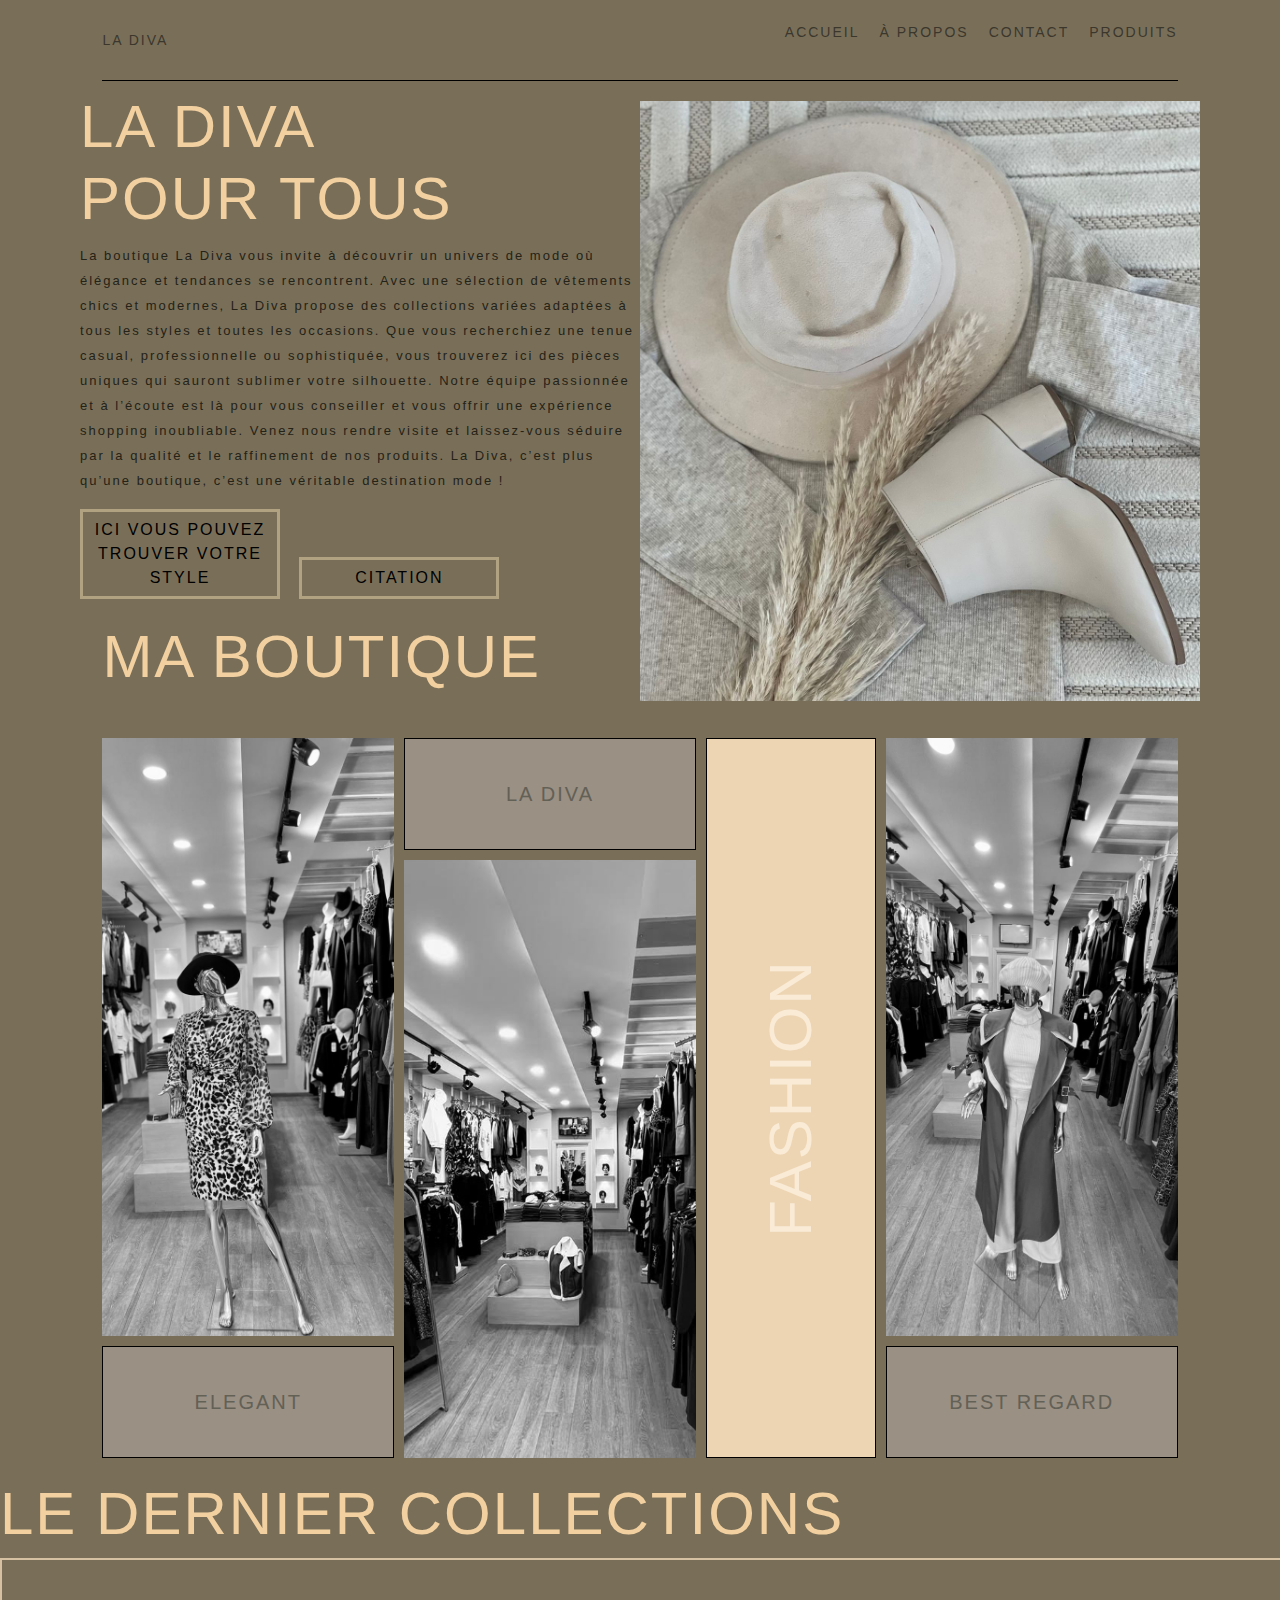
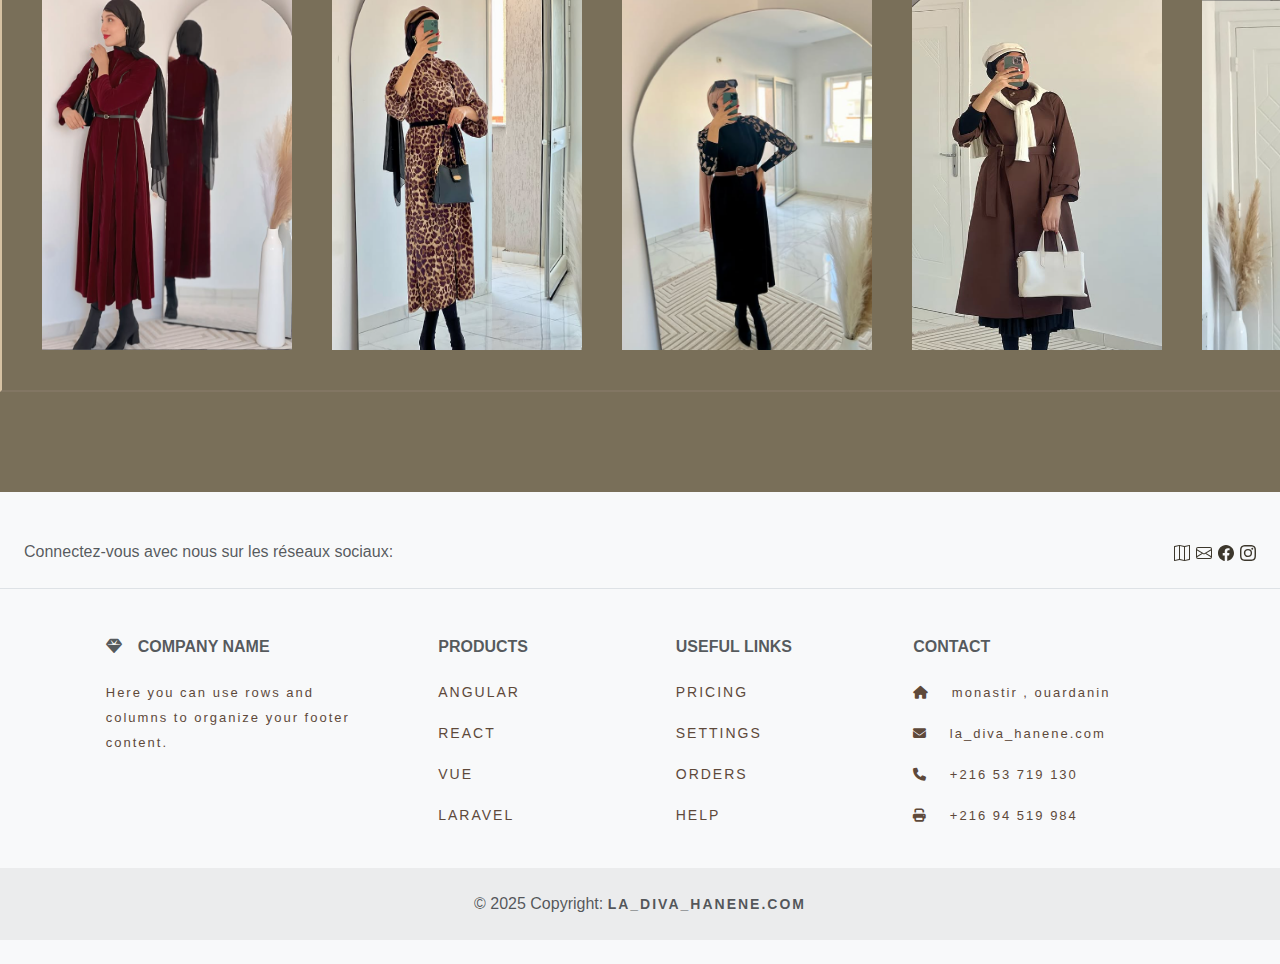
<file: index.html>
<!DOCTYPE html>
<html lang="en">
<head>
    <meta charset="UTF-8">
    <meta name="viewport" content="width=device-width, initial-scale=1.0">
    <title>site web diva </title>
    <link rel="stylesheet" href="./asset/css/style.css">
    <link rel="stylesheet" href="
    https://cdnjs.cloudflare.com/ajax/libs/font-awesome/6.5.2/css/all.min.css">
        <link href="https://cdn.jsdelivr.net/npm/bootstrap@5.1.0/dist/css/bootstrap.min.css" rel="stylesheet">

    
</head>
<body style="background-color: #796F59;">
    <!--header-->
    <header>
      
        <a href="" class="header_logo">la diva</a>
        <ul class="header_menu">
            <li class="HAYA"><a href="index.html">Accueil</a></li>
            <li><a href="à propos .html">à propos</a></li>
            <li><a href="contact.html">Contact</a></li>
            <li><a href="more models.html">produits</a></li>
            
        </ul>
        

            
      
    </header>
    <!--header-->
    <!--home-->
    <section class="home">
        <div class="home_left">
            <h1 class="title">la diva <br>
              pour tous</h1>
            <p>La boutique La Diva vous invite à découvrir un univers de mode où élégance et tendances se rencontrent.
                 Avec une sélection de vêtements chics et modernes, La Diva propose des collections variées adaptées à tous les styles et toutes les occasions.
                  Que vous recherchiez une tenue casual, professionnelle ou sophistiquée, vous trouverez ici des pièces uniques qui sauront sublimer votre silhouette.
                   Notre équipe passionnée et à l’écoute est là pour vous conseiller et vous offrir une expérience shopping inoubliable.
                    Venez nous rendre visite et laissez-vous séduire par la qualité et le raffinement de nos produits. 
                    La Diva, c’est plus qu’une boutique, c’est une véritable destination mode !</p>
        
        <div class="home_button">
            <button>Ici vous pouvez trouver votre style</button>
            <button>
              citation 
                <span class="home_about-us"><h1 class="title">notre citation </h1>
                  <img src="./asset/images/AH.jpg" >
                  <p>"La mode est un moyen d'expression de ta personnalité et de ton style unique. 
                    Ce n'est pas seulement des vêtements,
                     c'est un art qui reflète ton goût et ton audace à te démarquer"</p>
                </span>
           </button>
        </div>
    </div>
    <div class="home_right">
        <img src="./asset/images/NA.jpg">
    </div>

    </section>

    <!--home-->
    <!--best sales-->
    <section class="best-sales">
        <h1 class="title">ma boutique </h1>
        <div class="best-sales_product">
            <div class="div1"><img src="./asset/images/yas.jpg">
             </div>
            <div class="div2"><img src="./asset/images/ahh.png" > 
            </div>
            <div class="div3">
                <span>fashion</span>
            </div>
            <div class="div4"> <span>la diva </span>

            </div>
            <div class="div5"><span>elegant</span>
                 </div>
            <div class="div6"> 
                <img src="./asset/images/mohs.jpg" >

            </div>
            <div class="div7"> 
                <span>best regard</span>

            </div>
        </div>
    </section>
    <!--best sales-->
    <!--img section -->
    <section class="img-section">
        <h1 class="title">
            le dernier collections
        </h1>
    </section>
        <table border="2" class="album">
            <tr> <td><img src=" ./asset/images/bourdeau .png"></td> <td><img src="./asset/images/hmd.png"></td> <td><img src="./asset/images/tigre.png"></td> <td><img src="./asset/images/han.png "></td><TD><img src="./asset/images/naw.png"></td></tr>
        </table>
    
     <!--img section -->
     <!-- Footer -->
     <footer class="text-center text-lg-start bg-body-tertiary text-muted">
      <!-- Section: Social media -->
      <section class="d-flex justify-content-center justify-content-lg-between p-4 border-bottom">
        <div class="me-5 d">
          <span>Connectez-vous avec nous sur les réseaux sociaux:</span>
        </div>
        <div class="Social">
          <a href="https://www.google.com/maps/place/La+diva+hanen/@42.4441141,-6.0780622,5z/data=!4m10!1m2!2m1!1sla+diva!3m6!1s0x13020bea35adc0eb:0x1396e33881dacbea!8m2!3d35.7090827!4d10.6708574!15sCgdsYSBkaXZhWgkiB2xhIGRpdmGSAQ5jbG90aGluZ19zdG9yZZoBJENoZERTVWhOTUc5blMwVkpRMEZuU1VOU2JFbGhhV3RuUlJBQuABAPoBBAgAEBU!16s%2Fg%2F11tgd66_w0?entry=ttu&g_ep=EgoyMDI1MDExMC4wIKXMDSoASAFQAw%3D%3D" class="mapp">
              <svg xmlns="http://www.w3.org/2000/svg" width="16" height="16" fill="currentColor" class="bi bi-map" viewBox="0 0 16 16">
                  <path fill-rule="evenodd" d="M15.817.113A.5.5 0 0 1 16 .5v14a.5.5 0 0 1-.402.49l-5 1a.5.5 0 0 1-.196 0L5.5 15.01l-4.902.98A.5.5 0 0 1 0 15.5v-14a.5.5 0 0 1 .402-.49l5-1a.5.5 0 0 1 .196 0L10.5.99l4.902-.98a.5.5 0 0 1 .415.103M10 1.91l-4-.8v12.98l4 .8zm1 12.98 4-.8V1.11l-4 .8zm-6-.8V1.11l-4 .8v12.98z"/>
                </svg>
          </a>
          <a href="hanenhmad@gmail.com" class="email">
              <svg xmlns="http://www.w3.org/2000/svg" width="16" height="16" fill="currentColor" class="bi bi-envelope" viewBox="0 0 16 16">
                  <path d="M0 4a2 2 0 0 1 2-2h12a2 2 0 0 1 2 2v8a2 2 0 0 1-2 2H2a2 2 0 0 1-2-2zm2-1a1 1 0 0 0-1 1v.217l7 4.2 7-4.2V4a1 1 0 0 0-1-1zm13 2.383-4.708 2.825L15 11.105zm-.034 6.876-5.64-3.471L8 9.583l-1.326-.795-5.64 3.47A1 1 0 0 0 2 13h12a1 1 0 0 0 .966-.741M1 11.105l4.708-2.897L1 5.383z"/>
                </svg>
            
          </a>
          <a href="https://www.facebook.com/profile.php?id=100064230366267&locale=fr_FR" class="facb">
              <svg xmlns="http://www.w3.org/2000/svg" width="16" height="16" fill="currentColor" class="bi bi-facebook" viewBox="0 0 16 16">
                  <path d="M16 8.049c0-4.446-3.582-8.05-8-8.05C3.58 0-.002 3.603-.002 8.05c0 4.017 2.926 7.347 6.75 7.951v-5.625h-2.03V8.05H6.75V6.275c0-2.017 1.195-3.131 3.022-3.131.876 0 1.791.157 1.791.157v1.98h-1.009c-.993 0-1.303.621-1.303 1.258v1.51h2.218l-.354 2.326H9.25V16c3.824-.604 6.75-3.934 6.75-7.951"/>
                </svg>
             
          </a>
          <a href="https://www.instagram.com/la_diva_hanene/" class="instg">
              <svg xmlns="http://www.w3.org/2000/svg" width="16" height="16" fill="currentColor" class="bi bi-instagram" viewBox="0 0 16 16">
                  <path d="M8 0C5.829 0 5.556.01 4.703.048 3.85.088 3.269.222 2.76.42a3.9 3.9 0 0 0-1.417.923A3.9 3.9 0 0 0 .42 2.76C.222 3.268.087 3.85.048 4.7.01 5.555 0 5.827 0 8.001c0 2.172.01 2.444.048 3.297.04.852.174 1.433.372 1.942.205.526.478.972.923 1.417.444.445.89.719 1.416.923.51.198 1.09.333 1.942.372C5.555 15.99 5.827 16 8 16s2.444-.01 3.298-.048c.851-.04 1.434-.174 1.943-.372a3.9 3.9 0 0 0 1.416-.923c.445-.445.718-.891.923-1.417.197-.509.332-1.09.372-1.942C15.99 10.445 16 10.173 16 8s-.01-2.445-.048-3.299c-.04-.851-.175-1.433-.372-1.941a3.9 3.9 0 0 0-.923-1.417A3.9 3.9 0 0 0 13.24.42c-.51-.198-1.092-.333-1.943-.372C10.443.01 10.172 0 7.998 0zm-.717 1.442h.718c2.136 0 2.389.007 3.232.046.78.035 1.204.166 1.486.275.373.145.64.319.92.599s.453.546.598.92c.11.281.24.705.275 1.485.039.843.047 1.096.047 3.231s-.008 2.389-.047 3.232c-.035.78-.166 1.203-.275 1.485a2.5 2.5 0 0 1-.599.919c-.28.28-.546.453-.92.598-.28.11-.704.24-1.485.276-.843.038-1.096.047-3.232.047s-2.39-.009-3.233-.047c-.78-.036-1.203-.166-1.485-.276a2.5 2.5 0 0 1-.92-.598 2.5 2.5 0 0 1-.6-.92c-.109-.281-.24-.705-.275-1.485-.038-.843-.046-1.096-.046-3.233s.008-2.388.046-3.231c.036-.78.166-1.204.276-1.486.145-.373.319-.64.599-.92s.546-.453.92-.598c.282-.11.705-.24 1.485-.276.738-.034 1.024-.044 2.515-.045zm4.988 1.328a.96.96 0 1 0 0 1.92.96.96 0 0 0 0-1.92m-4.27 1.122a4.109 4.109 0 1 0 0 8.217 4.109 4.109 0 0 0 0-8.217m0 1.441a2.667 2.667 0 1 1 0 5.334 2.667 2.667 0 0 1 0-5.334"/>
                </svg>
          </a>
         
        </div>
      </section>
      <section>
        <div class="container text-center text-md-start mt-5">
          <div class="row mt-3">
            <div class="col-md-3 col-lg-4 col-xl-3 mx-auto mb-4">
              <h6 class="text-uppercase fw-bold mb-4">
                <i class="fas fa-gem me-3"></i>Company name
              </h6>
              <p>Here you can use rows and columns to organize your footer content.</p>
            </div>
            <div class="col-md-2 col-lg-2 col-xl-2 mx-auto mb-4">
              <h6 class="text-uppercase fw-bold mb-4">Products</h6>
              <p><a href="#!" class="text-reset">Angular</a></p>
              <p><a href="#!" class="text-reset">React</a></p>
              <p><a href="#!" class="text-reset">Vue</a></p>
              <p><a href="#!" class="text-reset">Laravel</a></p>
            </div>
            <div class="col-md-3 col-lg-2 col-xl-2 mx-auto mb-4">
              <h6 class="text-uppercase fw-bold mb-4">Useful links</h6>
              <p><a href="#!" class="text-reset">Pricing</a></p>
              <p><a href="#!" class="text-reset">Settings</a></p>
              <p><a href="#!" class="text-reset">Orders</a></p>
              <p><a href="#!" class="text-reset">Help</a></p>
            </div>
            <div class="col-md-4 col-lg-3 col-xl-3 mx-auto mb-md-0 mb-4">
              <h6 class="text-uppercase fw-bold mb-4">Contact</h6>
              <p><i class="fas fa-home me-3"></i> monastir , ouardanin</p>
              <p><i class="fas fa-envelope me-3"></i> la_diva_hanene.com</p>
              <p><i class="fas fa-phone me-3"></i> +216 53 719 130</p>
              <p><i class="fas fa-print me-3"></i> +216 94 519 984</p>
            </div>
          </div>
        </div>
      </section>
      <div class="text-center p-4" style="background-color: rgba(0, 0, 0, 0.05);">
        © 2025 Copyright: <a class="text-reset fw-bold" href="https://la_diva_hanene.com/">la_diva_hanene.com</a>
      </div>
    </footer>
<script src="https://cdn.jsdelivr.net/npm/bootstrap@5.1.0/dist/js/bootstrap.bundle.min.js"></script>

    
    
</body>
</html>
</file>
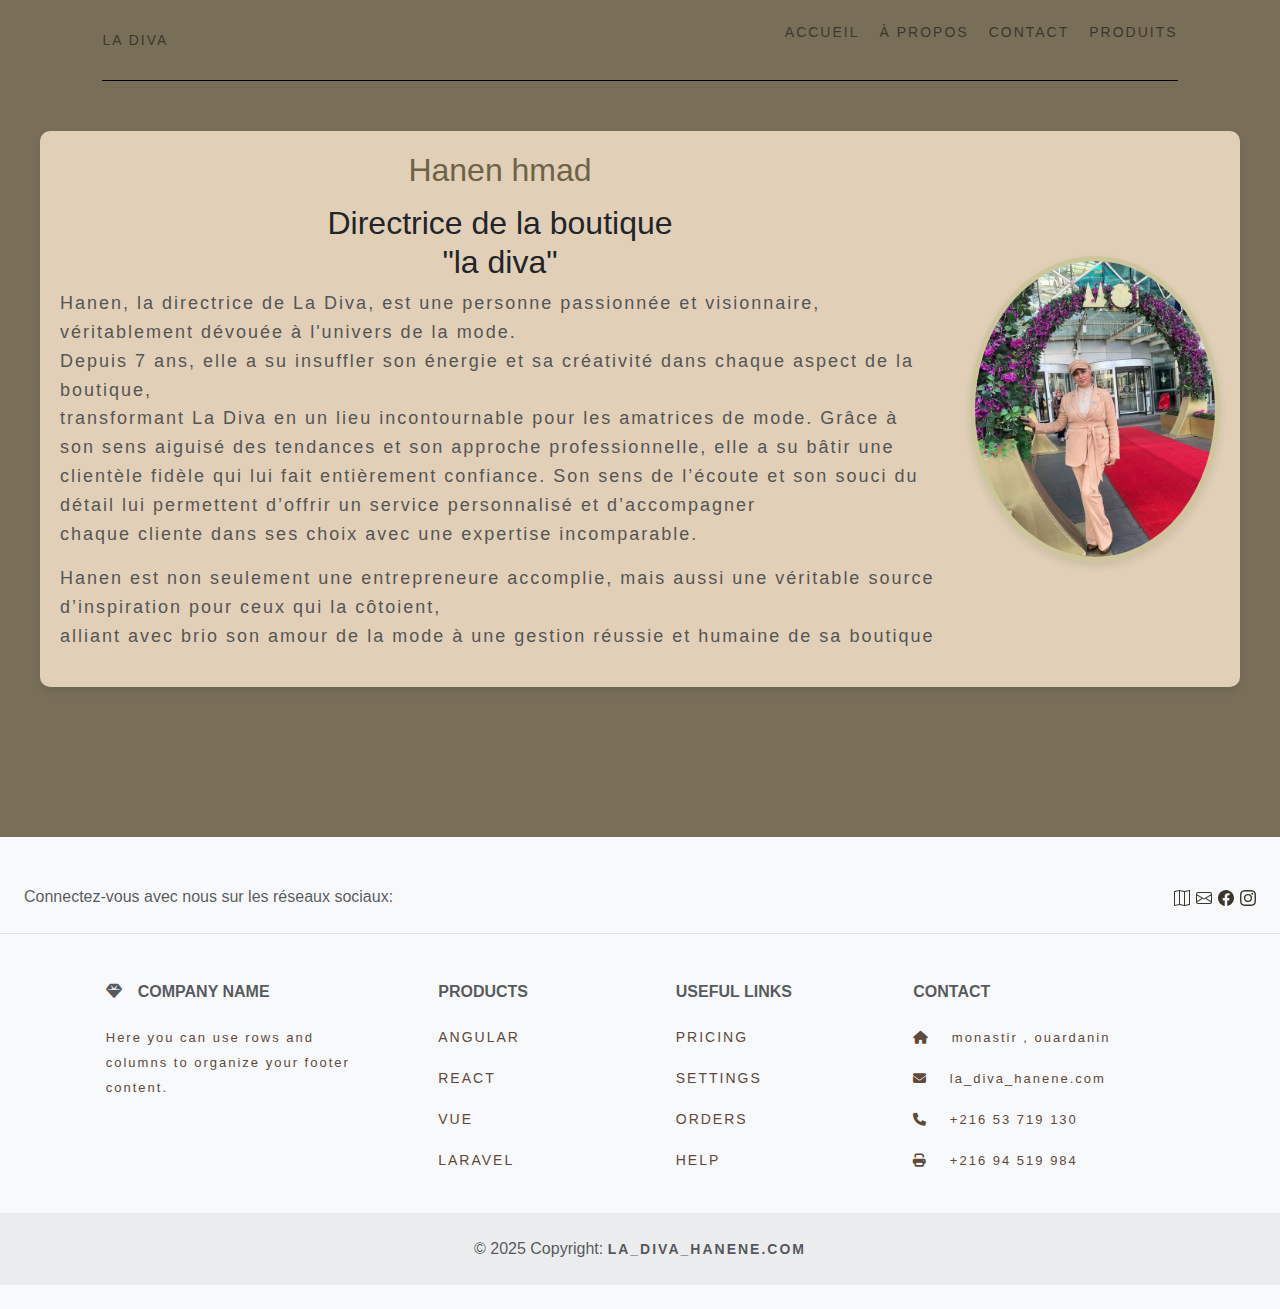
<file: à propos .html>
<!DOCTYPE html>
<html lang="en">
<head>
    <meta charset="UTF-8">
    <meta name="viewport" content="width=device-width, initial-scale=1.0">
    <title>site web diva </title>

    <link rel="stylesheet" href="./asset/css/style.css">
    <link rel="stylesheet" href="
    https://cdnjs.cloudflare.com/ajax/libs/font-awesome/6.5.2/css/all.min.css">
        <link href="https://cdn.jsdelivr.net/npm/bootstrap@5.1.0/dist/css/bootstrap.min.css" rel="stylesheet">    
</head>
<body style="background-color: #796F59;">
  <!--header-->
    <header>
        <a href="" class=""header_logo>la diva</a>
        <ul class="header_menu">
            <li class="HAYA"><a href="index.html">Accueil</a></li>
            <li><a href="à propos .html">à propos</a></li>
            <li><a href="contact.html">contact</a></li>
            <li><a href="more models.html">produits</a></li>
            
        </ul>
        
    </header>
    <!--header-->
    <div class="presentation-container">
      <!-- Section gauche pour la présentation -->
      <div class="presentation-left">
          <h1>Hanen hmad</h1>
          <h2>Directrice de la boutique <br> "la diva"</h2>
          <p>
            Hanen, la directrice de La Diva, est une personne passionnée et visionnaire, véritablement dévouée à l'univers de la mode. <br>
             Depuis 7 ans, elle a su insuffler son énergie et sa créativité dans chaque aspect de la boutique, <br>
             transformant La Diva en un lieu incontournable pour les amatrices de mode.
             Grâce à son sens aiguisé des tendances et son approche professionnelle, elle a su bâtir une clientèle fidèle qui lui fait entièrement confiance.
             Son sens de l’écoute et son souci du détail lui permettent d’offrir un service personnalisé et d’accompagner <br>chaque cliente dans ses choix avec une expertise incomparable.
             <p> Hanen est non seulement une entrepreneure accomplie, mais aussi une véritable source d’inspiration pour ceux qui la côtoient, <br>
               alliant avec brio son amour de la mode à une gestion réussie et humaine de sa boutique</p>
          </p>
      </div>

      <!-- Section droite pour la photo -->
      <div class="presentation-right">
          <img src="./asset/images/dd.png" alt="hanenhmad" />
      </div>
  </div>
    <!-- Footer -->
<footer class="text-center text-lg-start bg-body-tertiary text-muted">
  <!-- Section: Social media -->
  <section class="d-flex justify-content-center justify-content-lg-between p-4 border-bottom">
    <div class="me-5 d">
      <span>Connectez-vous avec nous sur les réseaux sociaux:</span>
    </div>
    <div class="Social">
      <a href="https://www.google.com/maps/place/La+diva+hanen/@42.4441141,-6.0780622,5z/data=!4m10!1m2!2m1!1sla+diva!3m6!1s0x13020bea35adc0eb:0x1396e33881dacbea!8m2!3d35.7090827!4d10.6708574!15sCgdsYSBkaXZhWgkiB2xhIGRpdmGSAQ5jbG90aGluZ19zdG9yZZoBJENoZERTVWhOTUc5blMwVkpRMEZuU1VOU2JFbGhhV3RuUlJBQuABAPoBBAgAEBU!16s%2Fg%2F11tgd66_w0?entry=ttu&g_ep=EgoyMDI1MDExMC4wIKXMDSoASAFQAw%3D%3D" class="mapp">
          <svg xmlns="http://www.w3.org/2000/svg" width="16" height="16" fill="currentColor" class="bi bi-map" viewBox="0 0 16 16">
              <path fill-rule="evenodd" d="M15.817.113A.5.5 0 0 1 16 .5v14a.5.5 0 0 1-.402.49l-5 1a.5.5 0 0 1-.196 0L5.5 15.01l-4.902.98A.5.5 0 0 1 0 15.5v-14a.5.5 0 0 1 .402-.49l5-1a.5.5 0 0 1 .196 0L10.5.99l4.902-.98a.5.5 0 0 1 .415.103M10 1.91l-4-.8v12.98l4 .8zm1 12.98 4-.8V1.11l-4 .8zm-6-.8V1.11l-4 .8v12.98z"/>
            </svg>
      </a>
      <a href="hanenhmad@gmail.com" class="email">
          <svg xmlns="http://www.w3.org/2000/svg" width="16" height="16" fill="currentColor" class="bi bi-envelope" viewBox="0 0 16 16">
              <path d="M0 4a2 2 0 0 1 2-2h12a2 2 0 0 1 2 2v8a2 2 0 0 1-2 2H2a2 2 0 0 1-2-2zm2-1a1 1 0 0 0-1 1v.217l7 4.2 7-4.2V4a1 1 0 0 0-1-1zm13 2.383-4.708 2.825L15 11.105zm-.034 6.876-5.64-3.471L8 9.583l-1.326-.795-5.64 3.47A1 1 0 0 0 2 13h12a1 1 0 0 0 .966-.741M1 11.105l4.708-2.897L1 5.383z"/>
            </svg>
        
      </a>
      <a href="https://www.facebook.com/profile.php?id=100064230366267&locale=fr_FR" class="facb">
          <svg xmlns="http://www.w3.org/2000/svg" width="16" height="16" fill="currentColor" class="bi bi-facebook" viewBox="0 0 16 16">
              <path d="M16 8.049c0-4.446-3.582-8.05-8-8.05C3.58 0-.002 3.603-.002 8.05c0 4.017 2.926 7.347 6.75 7.951v-5.625h-2.03V8.05H6.75V6.275c0-2.017 1.195-3.131 3.022-3.131.876 0 1.791.157 1.791.157v1.98h-1.009c-.993 0-1.303.621-1.303 1.258v1.51h2.218l-.354 2.326H9.25V16c3.824-.604 6.75-3.934 6.75-7.951"/>
            </svg>
         
      </a>
      <a href="https://www.instagram.com/la_diva_hanene/" class="instg">
          <svg xmlns="http://www.w3.org/2000/svg" width="16" height="16" fill="currentColor" class="bi bi-instagram" viewBox="0 0 16 16">
              <path d="M8 0C5.829 0 5.556.01 4.703.048 3.85.088 3.269.222 2.76.42a3.9 3.9 0 0 0-1.417.923A3.9 3.9 0 0 0 .42 2.76C.222 3.268.087 3.85.048 4.7.01 5.555 0 5.827 0 8.001c0 2.172.01 2.444.048 3.297.04.852.174 1.433.372 1.942.205.526.478.972.923 1.417.444.445.89.719 1.416.923.51.198 1.09.333 1.942.372C5.555 15.99 5.827 16 8 16s2.444-.01 3.298-.048c.851-.04 1.434-.174 1.943-.372a3.9 3.9 0 0 0 1.416-.923c.445-.445.718-.891.923-1.417.197-.509.332-1.09.372-1.942C15.99 10.445 16 10.173 16 8s-.01-2.445-.048-3.299c-.04-.851-.175-1.433-.372-1.941a3.9 3.9 0 0 0-.923-1.417A3.9 3.9 0 0 0 13.24.42c-.51-.198-1.092-.333-1.943-.372C10.443.01 10.172 0 7.998 0zm-.717 1.442h.718c2.136 0 2.389.007 3.232.046.78.035 1.204.166 1.486.275.373.145.64.319.92.599s.453.546.598.92c.11.281.24.705.275 1.485.039.843.047 1.096.047 3.231s-.008 2.389-.047 3.232c-.035.78-.166 1.203-.275 1.485a2.5 2.5 0 0 1-.599.919c-.28.28-.546.453-.92.598-.28.11-.704.24-1.485.276-.843.038-1.096.047-3.232.047s-2.39-.009-3.233-.047c-.78-.036-1.203-.166-1.485-.276a2.5 2.5 0 0 1-.92-.598 2.5 2.5 0 0 1-.6-.92c-.109-.281-.24-.705-.275-1.485-.038-.843-.046-1.096-.046-3.233s.008-2.388.046-3.231c.036-.78.166-1.204.276-1.486.145-.373.319-.64.599-.92s.546-.453.92-.598c.282-.11.705-.24 1.485-.276.738-.034 1.024-.044 2.515-.045zm4.988 1.328a.96.96 0 1 0 0 1.92.96.96 0 0 0 0-1.92m-4.27 1.122a4.109 4.109 0 1 0 0 8.217 4.109 4.109 0 0 0 0-8.217m0 1.441a2.667 2.667 0 1 1 0 5.334 2.667 2.667 0 0 1 0-5.334"/>
            </svg>
      </a>
     
    </div>
  </section>
  <section>
    <div class="container text-center text-md-start mt-5">
      <div class="row mt-3">
        <div class="col-md-3 col-lg-4 col-xl-3 mx-auto mb-4">
          <h6 class="text-uppercase fw-bold mb-4">
            <i class="fas fa-gem me-3"></i>Company name
          </h6>
          <p>Here you can use rows and columns to organize your footer content.</p>
        </div>
        <div class="col-md-2 col-lg-2 col-xl-2 mx-auto mb-4">
          <h6 class="text-uppercase fw-bold mb-4">Products</h6>
          <p><a href="#!" class="text-reset">Angular</a></p>
          <p><a href="#!" class="text-reset">React</a></p>
          <p><a href="#!" class="text-reset">Vue</a></p>
          <p><a href="#!" class="text-reset">Laravel</a></p>
        </div>
        <div class="col-md-3 col-lg-2 col-xl-2 mx-auto mb-4">
          <h6 class="text-uppercase fw-bold mb-4">Useful links</h6>
          <p><a href="#!" class="text-reset">Pricing</a></p>
          <p><a href="#!" class="text-reset">Settings</a></p>
          <p><a href="#!" class="text-reset">Orders</a></p>
          <p><a href="#!" class="text-reset">Help</a></p>
        </div>
        <div class="col-md-4 col-lg-3 col-xl-3 mx-auto mb-md-0 mb-4">
          <h6 class="text-uppercase fw-bold mb-4">Contact</h6>
          <p><i class="fas fa-home me-3"></i> monastir , ouardanin</p>
          <p><i class="fas fa-envelope me-3"></i> la_diva_hanene.com</p>
          <p><i class="fas fa-phone me-3"></i> +216 53 719 130</p>
          <p><i class="fas fa-print me-3"></i> +216 94 519 984</p>
        </div>
      </div>
    </div>
  </section>
  <div class="text-center p-4" style="background-color: rgba(0, 0, 0, 0.05);">
    © 2025 Copyright: <a class="text-reset fw-bold" href="https://la_diva_hanene.com/">la_diva_hanene.com</a>
  </div>
</footer>
<script src="https://cdn.jsdelivr.net/npm/bootstrap@5.1.0/dist/js/bootstrap.bundle.min.js"></script>
</file>
<file: asset/css/style.css>
*{
    margin: 0;
    padding: 0;
    box-sizing:border-box ;
    font-family: 'roboto' , sans-serif;

}
::-webkit-scrollbar{
    width: 8px;


}
::-webkit-scrollbar-thumb{
    width: 5px;
    background-color: #e1d0b7;
    border-radius: 6px;

}
body {
    background-color: #796f59;


}
/* Styles pour les téléphones portables */

a{
    text-decoration: 0;
    color:rgb(1, 1, 1);
    font-weight: 400;
    font-size: 14px;
    letter-spacing: 2px;
    text-transform: uppercase;
    

}
ul{
    list-style: none;
}
header{
    display: flex;
    align-items:center;
    justify-content: space-between;
    margin: 0 8%;
    padding: 20px 0;
    border-bottom: 1px solid #000;
}
.header_logo{
     font-weight: 500px;
     text-decoration: none !important;


}
.header_menu {
    display:flex;

}
.header_menu a{
    margin-left: 20PX;
    padding-bottom: 3px;
    position:relative;

}
.header_menu a:after {
    position: absolute;
    left: 0;
    bottom:-2px;
    content: "";
    height:1px  ;
    width:0%;
    background-color:#4e472f;
    transition:0.5s ease-out;
}
.header_menu a:hover:after {
    width: 80px;

}
.HAYA a:hover:after{
    width: 50px;
    
}



.title{
    text-transform: uppercase;
    font-size: 60px;
    letter-spacing: 2px;
    color: #f2d0a0;
    text-align: left;
}
p{
    color:rgb(154, 144, 132);
    margin: 20px 0;
    letter-spacing: 2px;
    font-size: 13px;
    line-height: 25px;
}
.home {
    padding: 0 80px;
    display: flex;
    align-items: center;
    justify-content: space-between;
    height: calc(100VH - 80px);
    width: 100%;
}
.home_left {
    width: 60%;
    height: 500px;
    
}
.home_left p{
    color: #252216;

}

.home_right {
    width: 60%;
    height: 500px ;
    margin-top: 20px;
}
.home_right img {
    width: 100%;
    height:  120%;
    object-fit: cover;
}
.home_button button {
    border: 3px solid #b1a381 ;
    color: #000;
    cursor: pointer;
    padding: 6px 5px;
    width: 200px;
    background-color: transparent;
    letter-spacing: 2px;
    text-transform: uppercase;
    box-shadow: 0 0 8px rgba(0,0,0,0,1);
}
.home_button button:hover {
    background-color: #000000;
    color: #c2b08c;
    transition: 0.5s ease-out;

}
.home_about-us {
    position: absolute;
    top: 100px;
    right: 5px;
    height: 100px;
    display: flex;
    align-items: center;
    justify-content: center;
    height: 600px;
    flex-direction: column;
    background-color: #eae2d2;
    transition: 0.3s ease-out;
    overflow: hidden;
    width: 0%;

}
.home_about-us img {
    height: 400px;
    width: 400px;
    object-fit: cover;
}
.home_button button:last-child {
    margin-left: 15px;
}
.home_button button:last-child:focus .home_about-us {
    width: 52%;
    border-left: 1px solid #5e493a;
}
.home_about-us h1 {
    margin-bottom: 20px;
    font-size: 35px;
    color: #9c8d3f;
}
.best-sales {
    padding: 20px 8%;
}
.best-sales_product {
    margin-top: 45px;
    display: grid;
    grid-template-columns: repeat(7,1fr);
    grid-template-rows: repeat(6,1fr);
    grid-column-gap: 10px;
    grid-row-gap: 10px;
    height: 80vh;
}
.div1 {
    grid-area: 1 / 1 / 6 / 3;
    
}
.div2 {
    grid-area: 2 / 3 / 7 / 5;
    
}
.div3 {
    grid-area: 1 / 5 / 7 / 6;
    
}
.div4 {
    grid-area: 1 / 3 / 2 / 5;
    
}
.div5 {
    grid-area: 6 / 1 / 7 / 3;
    
}
.div6 {
    grid-area: 1 / 6 / 6 / 8;
    
}
.div7 {
     grid-area: 6 / 6 / 7 / 8 ; 
    
}


.best-sales_product div img {
    width: 100%;
    height: 100%;
    object-fit: cover;
    filter: grayscale(100%);
    transition: 0.5s ease-out;
}
.best-sales_product div img:hover {
    filter: grayscale(0);
}
.best-sales_product span {
    color: #636056;
    text-transform: uppercase;
    letter-spacing: 2px;
    font-size: 20px;
}
.div5 , .div4 , .div7 , .div3 {
    border: 1px solid #000;
    display: flex;
    align-items: center;
    justify-content: center;
    background-color: rgb(154, 144, 132);

}
.div3 {
    width: 170px;
    background-color:  #edd5b3;
    
}
.div3 span {
    transform: rotate(-90deg);
    color: antiquewhite;
    font-size: 60px;

}
.about-header{
    background-color:  #e1d0b7;
    font-size: small;
    text-align: center;
    font-size: larger;
    color: #20201e;
    
}
img{
    height: 350px;
    width: 200px;

}
.album{
    border-color: #d6c2a3;
    border-collapse: separate;
    border-spacing: 40px;


}
.album tr td img{
    width: 250px;
    height: 350px;
}
.album tr td img:hover {
   transform: scale(1.1);
}



   
p {
    color: #5e493a;
}
li img {
    width: 30px;
    height: 30%;
}
.image{
    background-color: #e1ddcb;
    height: 800px;
   margin-bottom: 1800px;

}
.image {
    background-image: url('votre-image.jpg');  /* Assurez-vous de remplacer par le chemin de votre image */
    background-position: top;                   /* Place l'image en haut */
    background-size: cover;                    /* L'image couvre tout le conteneur */
    height: 800px;
    margin-bottom: 700px;
    margin-left: 900px;
}

.map {
    position: relative;  /* Assure un bon positionnement */
    width: 100%;          /* S'assure que l'iframe prend toute la largeur disponible */
    height: 400px;        /* Vous pouvez ajuster la hauteur selon vos besoins */
    overflow: hidden;     /* Évite que l'iframe déborde */
}
.contact-details{
    margin-top: 100px;
}
.details h1{
    color: #2c2c25;
    margin-right: 800px;
    
}

.yes {
  
    margin-top: -500px;  /* Ajustez cette valeur pour déplacer le div plus haut */
    
  }
/* Style général pour le body et html */
html, body {
    height: 100%; /* Remplir toute la hauteur de la page */
    margin: 0;
  }
  
  /* Utilisation de Flexbox pour organiser la page */
  body {
    display: flex;
    flex-direction: column; /* Empile les éléments dans une colonne */
  }
  
  .main-content {
    flex: 1; /* Cette section prend toute la place disponible avant le footer */
  }
  
  /* Footer */
  footer {
    background-color:#e1d0b7 ; /* Couleur de fond claire */
    color:#6d6251; /* Couleur du texte */
    padding: 1.5rem 0; /* Espacement interne du footer */
    text-align: center;
    position: relative;
    bottom: 0;
    width: 100%;
    margin-top: 100px;
    text-decoration: none;
    
  }
 

/* Conteneur du formulaire */
form {
    background-color: #e1d0b7;
    padding: 30px;
    border-radius: 10px;
    box-shadow: 0 4px 8px rgba(184, 167, 118, 0.581);
    width: 400px;
    box-sizing: border-box;
    margin-left:160px ;
}

h1 {
    text-align: center;
    color: #554e3e;
    margin-bottom: 20px;
}

h4 {
    font-size: 16px;
    margin-top: 10px;
    color: #555;
}

/* Style des champs de saisie */
input, select, textarea {
    width: 100%;
    padding: 12px;
    margin: 8px 0;
    border-radius: 5px;
    border: 1px solid #ddd;
    box-sizing: border-box;
    font-size: 16px;
    color: #333;
    transition: border-color 0.3s ease-in-out;
}

input:focus, select:focus, textarea:focus {
    border-color: #b0ab7f;
    outline: none;
}

/* Style pour le bouton */
button {
    width: 100%;
    padding: 14px;
    background-color: #65644f;
    border: none;
    border-radius: 5px;
    color: white;
    font-size: 18px;
    cursor: pointer;
    transition: background-color 0.3s ease-in-out;
}

button:hover {
    background-color: #363123;
}

/* Label pour le champ Genre */
label {
    display: block;
    margin-bottom: 5px;
    font-weight: bold;
    color: #333;
}

/* Espacement du textarea */
textarea {
    height: 150px;
    resize: none;
}

/* Message d'alerte */
.alert {
    padding: 10px;
    background-color: #f6ecaf;
    color: white;
    margin-bottom: 15px;
    text-align: center;
    border-radius: 5px;
    display: none;
}
 /* Conteneur principal */
 .presentation-container {
    display: flex;
    justify-content: space-between;
    align-items: center;
    max-width: 1200px;
    margin: 50px auto;
    padding: 20px;
    background-color:#e1d0b7 ;
    box-shadow: 0 4px 8px rgba(0, 0, 0, 0.1);
    border-radius: 10px;
}

/* Section de la présentation */
.presentation-left {
    flex: 1;
    padding-right: 30px;
}

.presentation-left h1 {
    font-size: 32px;
    color: #6e6346;
    margin-bottom: 15px;
}

.presentation-left p {
    font-size: 18px;
    line-height: 1.6;
    color: #555;
}

/* Section de la photo */
.presentation-right {
    flex: 0 0 250px;
    text-align: center;
}

.presentation-right img {
    width: 100%;
    height: auto;
    border-radius: 50%;
    border: 5px solid #cdc59c;
    box-shadow: 0 4px 8px rgba(0, 0, 0, 0.1);
}

/* Style des titres */
h1, h2 {
    color: #4d493a;
    text-align: center;
}

/* Media Queries pour les petits écrans */
@media (max-width: 768px) {
    .presentation-container {
        flex-direction: column;
        text-align: center;
    }

    .presentation-left {
        padding-right: 0;
        margin-bottom: 20px;
    }

    .presentation-right {
        margin-top: 20px;
    }
}
.search {
    width: 150px;
    margin-left: 500px;
    

}
.recherche{
    margin-right: 150px;
}
.butt{
    width: 40px;
    margin-right: 600px;
}

a:link { 
    text-decoration: none; 
    color: #3C372C;
  } 
  a:visited { 
    text-decoration: none; 
    color: #3C372C;

  } 
  a:hover { 
    text-decoration: none; 
    color: #3C372C !important;


  } 
  a:active { 
    text-decoration: none; 
    color: #3C372C;

  }
  /* Fixe la mise en page de base sur les écrans plus petits (moins de 768px) */
@media only screen and (max-width: 768px) {
    
    header {
        flex-direction: column;
        align-items: flex-start;
        margin: 0 5%; 
    }

    .header_menu {
        flex-direction: column;
        align-items: flex-start;
    }

    .header_menu a {
        margin-left: 0;
        margin-bottom: 10px;
        font-size: 12px;
    }
    .home {
        flex-direction: column;
        padding: 0 20px; 
        height: auto;
    }

    .home_left, .home_right {
        width: 100%;
        margin: 20px 0;
    }

    .home_right img {
        width: 100%;
        height: auto; 
    }
    .best-sales_product {
        grid-template-columns: repeat(2, 1fr);
    }

    .best-sales_product span {
        font-size: 14px;
    }
    form {
        width: 90%;
        margin: 20px auto;
    }
}
</file>
